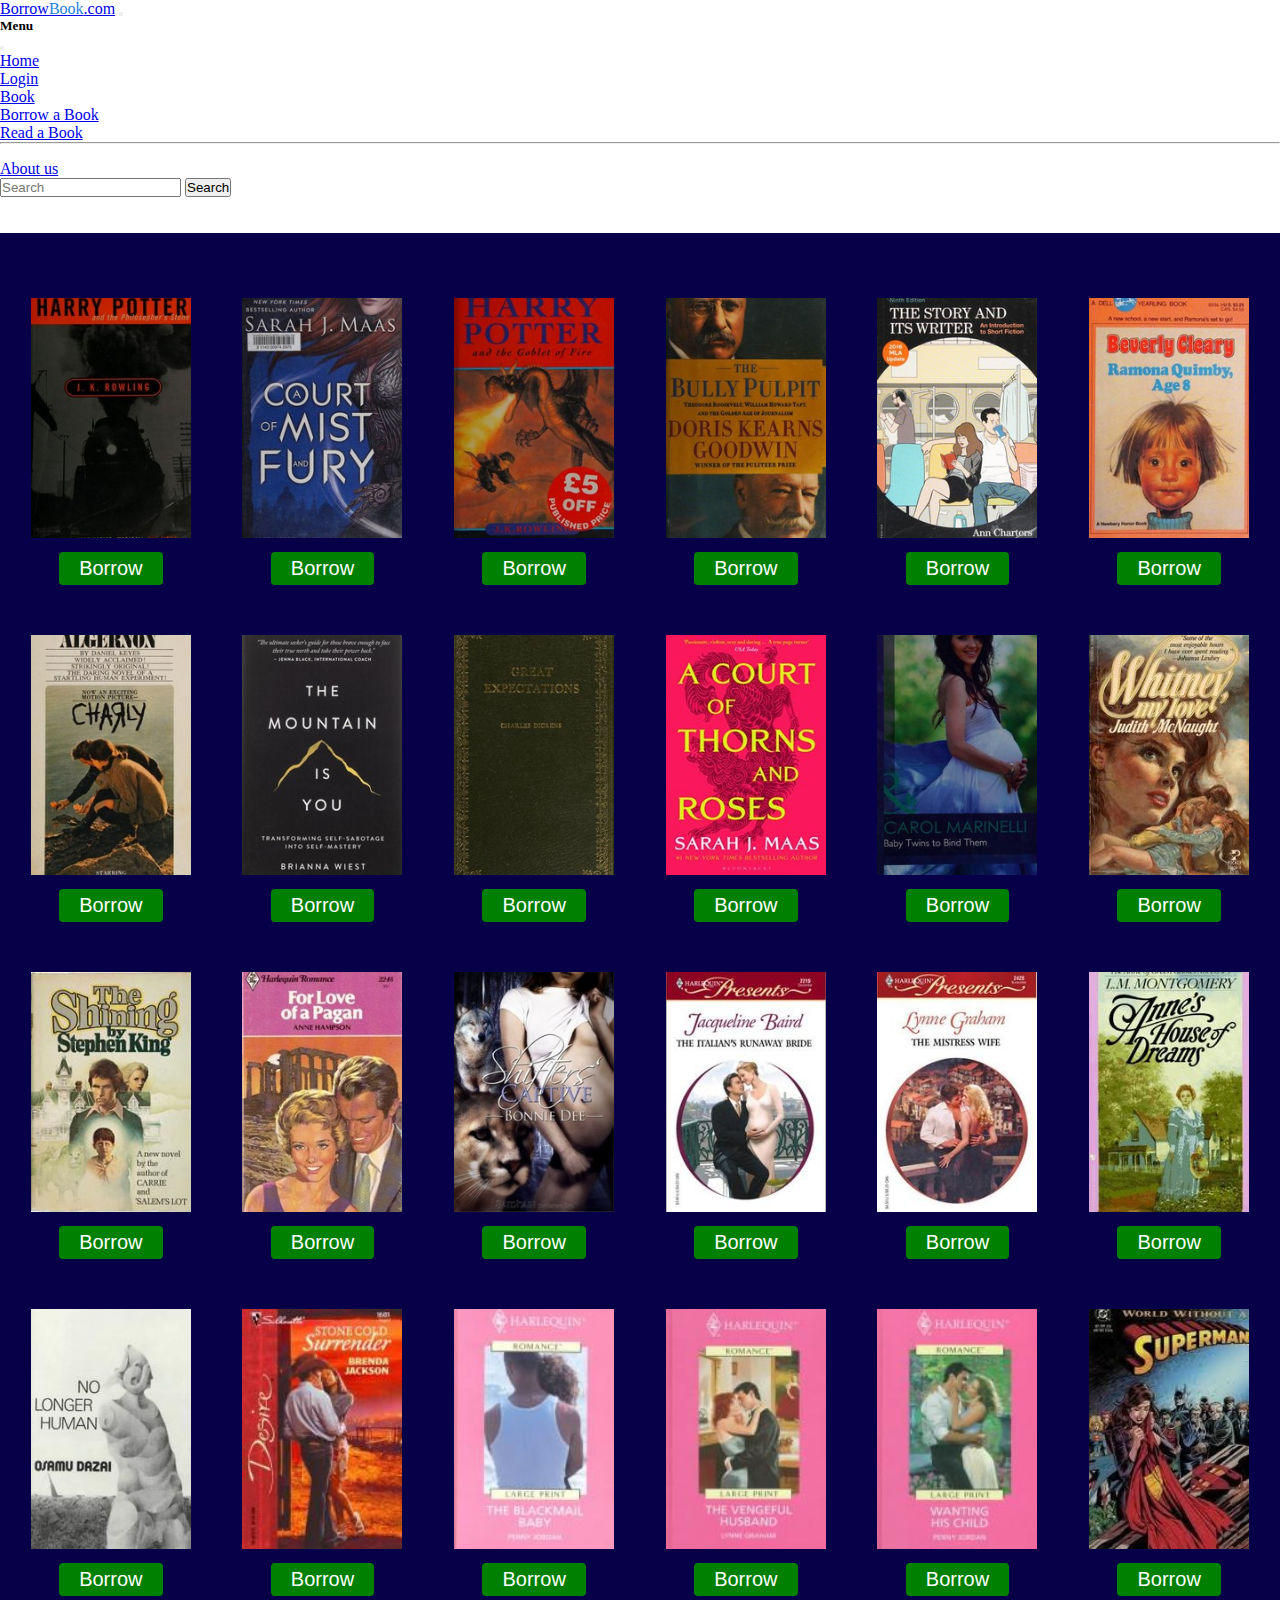
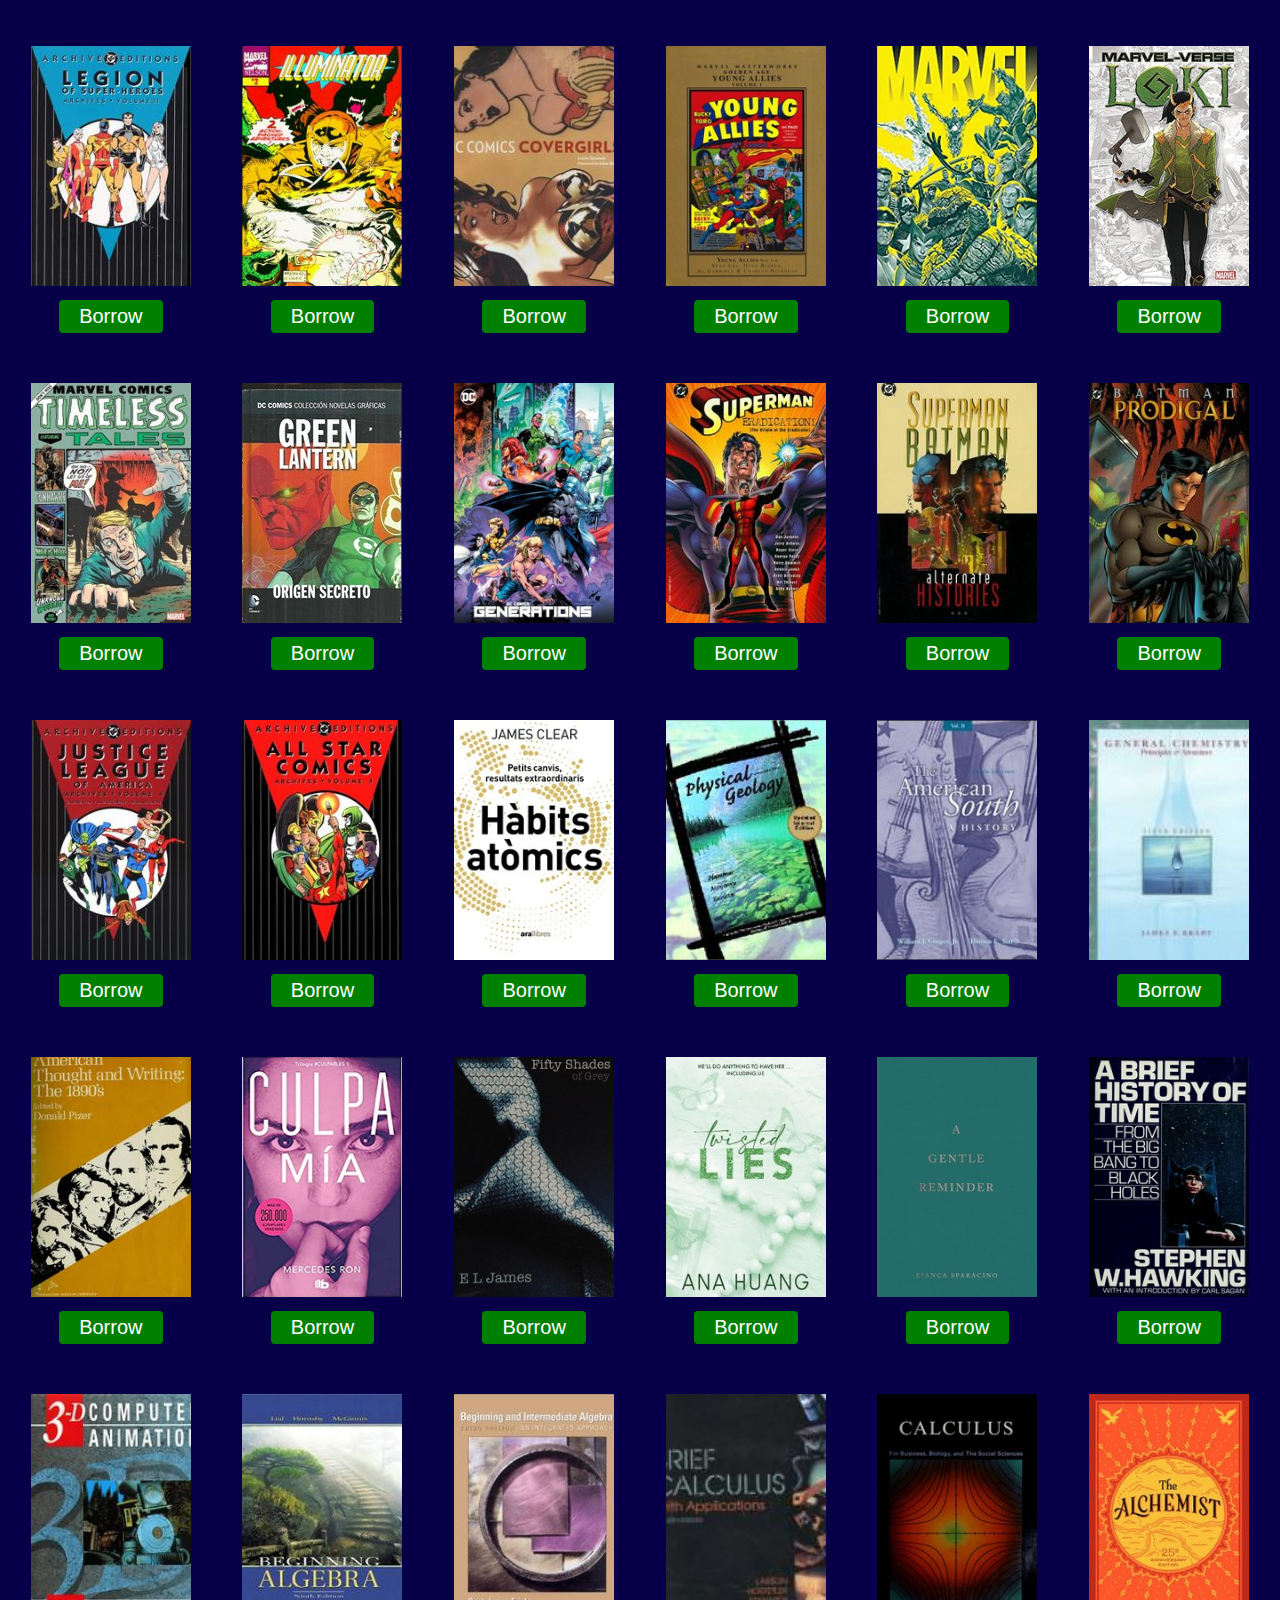
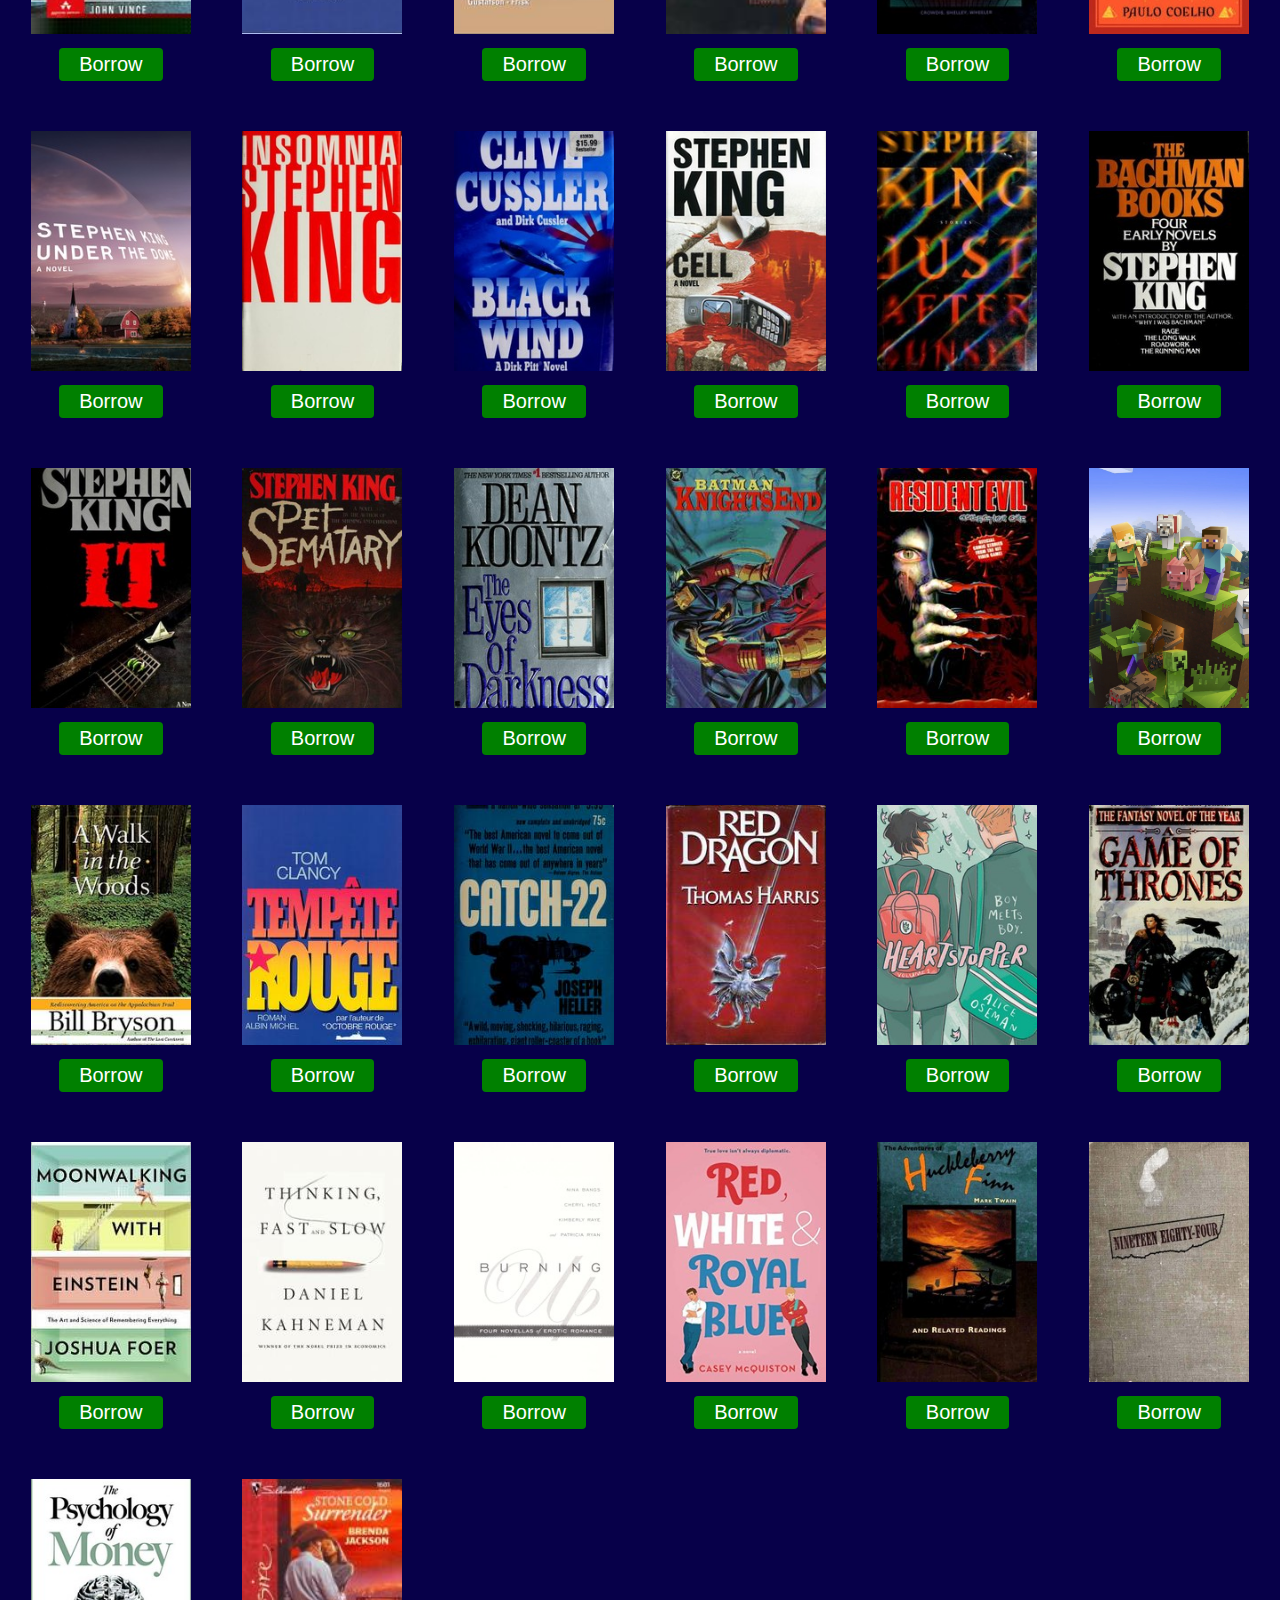
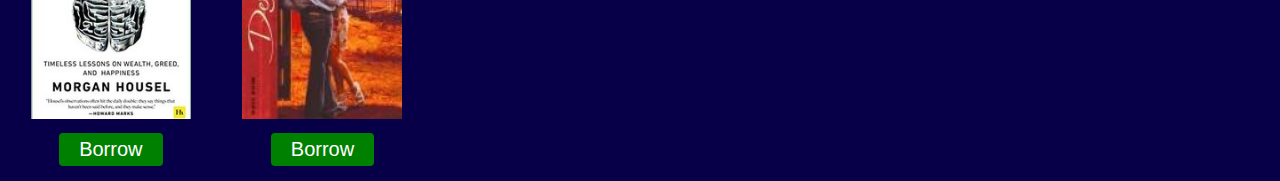
<file: allbook.html>
<!DOCTYPE html>
<html lang="en">
<head>
    <meta charset="UTF-8">
    <meta http-equiv="X-UA-Compatible" content="IE=edge">
    <meta name="viewport" content="width=device-width, initial-scale=1.0">
    <title>Booklist</title>
    <link rel="stylesheet" href="CSS/allbook.css">
    <link href="https://cdn.jsdelivr.net/npm/bootstrap@5.2.3/dist/css/bootstrap.min.css" rel="stylesheet" integrity="sha384-rbsA2VBKQhggwzxH7pPCaAqO46MgnOM80zW1RWuH61DGLwZJEdK2Kadq2F9CUG65" crossorigin="anonymous">
</head>
<body>
    <div>
        <nav class="navbar navbar-dark bg-dark fixed-top">
            <div class="container-fluid">
              <a class="navbar-brand" href="index.html">Borrow<span>Book</span>.com</a>
              <button class="navbar-toggler" type="button" data-bs-toggle="offcanvas" data-bs-target="#offcanvasDarkNavbar" aria-controls="offcanvasDarkNavbar">
                <span class="navbar-toggler-icon"></span>
              </button>
              <div class="offcanvas offcanvas-end text-bg-dark" tabindex="-1" id="offcanvasDarkNavbar" aria-labelledby="offcanvasDarkNavbarLabel">
                <div class="offcanvas-header">
                  <h5 class="offcanvas-title" id="offcanvasDarkNavbarLabel">Menu</h5>
                  <button type="button" class="btn-close btn-close-white" data-bs-dismiss="offcanvas" aria-label="Close"></button>
                </div>
                <div class="offcanvas-body">
                  <ul class="navbar-nav justify-content-end flex-grow-1 pe-3">
                    <li class="nav-item">
                      <a class="nav-link active" aria-current="page" href="index.html">Home</a>
                    </li>
                    <li class="nav-item">
                      <a class="nav-link" href="login.html">Login</a>
                    </li>
                    <li class="nav-item dropdown">
                      <a class="nav-link dropdown-toggle" href="#" role="button" data-bs-toggle="dropdown" aria-expanded="false">
                        Book
                      </a>
                      <ul class="dropdown-menu dropdown-menu-dark">
                        <li><a class="dropdown-item" href="allbook.html">Borrow a Book</a></li>
                        <li><a class="dropdown-item" href="allbook.html">Read a Book</a></li>
                        <li>
                          <hr class="dropdown-divider">
                        </li>
                        <li><a class="dropdown-item" href="studentlist.html">About us</a></li>
                      </ul>
                    </li>
                  </ul>
                  <form class="d-flex mt-3" role="search">
                    <input class="form-control me-2" type="search" placeholder="Search" aria-label="Search">
                    <button class="btn btn-success" type="submit">Search</button>
                  </form>
                </div>
              </div>
            </div>
          </nav>
        </div>
            <!--Navbar-->
            <!--Navabr-->
            <br><br>
<section class="items">
     <div class="item">
        <img src="img/books/Based  (1).jpg" alt="">
        <a href="booking.html"><button>Borrow</button></a>
     </div>

     <div class="item">
        <img src="img/books/Based  (10).jpg" alt="">
        <a href="booking.html"><button>Borrow</button></a>
     </div>

     <div class="item">
        <img src="img/books/Based  (2).jpg" alt="">
        <a href="booking.html"><button>Borrow</button></a>
     </div>

     <div class="item">
        <img src="img/books/Based  (3).jpg "alt="">
        <a href="booking.html"><button>Borrow</button></a>
     </div>

     <div class="item">
        <img src="img/books/Based  (4).jpg">
        <a href="booking.html"><button>Borrow</button></a>
     </div>

     <div class="item">
        <img src="img/books/Based  (5).jpg"  alt="">
        <a href="booking.html"><button>Borrow</button></a>
     </div>
 
     <div class="item">
        <img src="img/books/Based  (6).jpg" alt="">
        <a href="booking.html"><button>Borrow</button></a>
     </div>
 
     <div class="item">
        <img src="img/books/Based  (7).jpg" alt="">
        <a href="booking.html"><button>Borrow</button></a>
     </div>
 
     <div class="item">
        <img src="img/books/Based  (8).jpg" alt="">
        <a href="booking.html"><button>Borrow</button></a>
     </div>
 
     <div class="item">
        <img src="img/books/Based  (9).jpg" alt="">
        <a href="booking.html"><button>Borrow</button></a>
     </div>

     <div class="item">
        <img src="img/books/Romance (1).jpg" alt="">
        <a href="booking.html"><button>Borrow</button></a>
     </div>

     <div class="item">
        <img src="img/books/Romance (10).jpg" alt="">
        <a href="booking.html"><button>Borrow</button></a>
     </div>

     <div class="item">
        <img src="img/books/Romance (11).jpg" alt="">
        <a href="booking.html"><button>Borrow</button></a>
     </div>

     <div class="item">
        <img src="img/books/Romance (12).jpg" alt="">
        <a href="booking.html"><button>Borrow</button></a>
     </div>

     <div class="item">
        <img src="img/books/Romance (13).jpg" alt="">
        <a href="booking.html"><button>Borrow</button></a>
     </div>

     <div class="item">
        <img src="img/books/Romance (2).jpg" alt="">
        <a href="booking.html"><button>Borrow</button></a>
     </div>
 
     <div class="item">
        <img src="img/books/Romance (3).jpg" alt="">
        <a href="booking.html"><button>Borrow</button></a>
     </div>
 
     <div class="item">
        <img src="img/books/Romance (4).jpg" alt="">
        <a href="booking.html"><button>Borrow</button></a>
     </div>
 
     <div class="item">
        <img src="img/books/Romance (5).jpg" alt="">
        <a href="booking.html"><button>Borrow</button></a>
     </div>
 
     <div class="item">
        <img src="img/books/Romance (6).jpg" alt="">
        <a href="booking.html"><button>Borrow</button></a>
     </div>

     <div class="item">
        <img src="img/books/Romance (7).jpg" alt="">
        <a href="booking.html"><button>Borrow</button></a>
     </div>

     <div class="item">
        <img src="img/books/Romance (8).jpg" alt="">
        <a href="booking.html"><button>Borrow</button></a>
     </div>

     <div class="item">
        <img src="img/books/Romance (9).jpg" alt="">
        <a href="booking.html"><button>Borrow</button></a>
     </div>

     <div class="item">
        <img src="img/books/Comics (1).jpg" alt="">
        <a href="booking.html"><button>Borrow</button></a>
     </div>

     <div class="item">
        <img src="img/books/Comics (10).jpg" alt="">
        <a href="booking.html"><button>Borrow</button></a>
     </div>

     <div class="item">
        <img src="img/books/Comics (11).jpg" alt="">
        <a href="booking.html"><button>Borrow</button></a>
     </div>
 
     <div class="item">
        <img src="img/books/Comics (12).jpg" alt="">
        <a href="booking.html"><button>Borrow</button></a>
     </div>
 
     <div class="item">
        <img src="img/books/Comics (13).jpg" alt="">
        <a href="booking.html"><button>Borrow</button></a>
     </div>
 
     <div class="item">
        <img src="img/books/Comics (14).jpg" alt="">
        <a href="booking.html"><button>Borrow</button></a>
     </div>
 
     <div class="item">
        <img src="img/books/Comics (15).jpg" alt="">
        <a href="booking.html"><button>Borrow</button></a>
     </div>

     <div class="item">
        <img src="img/books/Comics (2).jpg" alt="">
        <a href="booking.html"><button>Borrow</button></a>
     </div>

     <div class="item">
        <img src="img/books/Comics (3).jpg" alt="">
        <a href="booking.html"><button>Borrow</button></a>
     </div>

     <div class="item">
        <img src="img/books/Comics (4).jpg" alt="">
        <a href="booking.html"><button>Borrow</button></a>
     </div>

     <div class="item">
        <img src="img/books/Comics (5).jpg" alt="">
        <a href="booking.html"><button>Borrow</button></a>
     </div>

     <div class="item">
        <img src="img/books/Comics (6).jpg "alt="">
        <a href="booking.html"><button>Borrow</button></a>
     </div>

     <div class="item">
        <img src="img/books/Comics (7).jpg" alt="">
        <a href="booking.html"><button>Borrow</button></a>
     </div>
 
     <div class="item">
        <img src="img/books/Comics (8).jpg" alt="">
        <a href="booking.html"><button>Borrow</button></a>
     </div>
 
     <div class="item">
        <img src="img/books/Comics (9).jpg" alt="">
        <a href="booking.html"><button>Borrow</button></a>
     </div>
 
     <div class="item">
        <img src="img/books/Classic (1).jpg" alt="">
        <a href="booking.html"><button>Borrow</button></a>
     </div>
 
     <div class="item">
        <img src="img/books/Classic (2).jpg" alt="">
        <a href="booking.html"><button>Borrow</button></a>
     </div>

     <div class="item">
        <img src="img/books/Classic (3).jpg" alt="">
        <a href="booking.html"><button>Borrow</button></a>
     </div>

     <div class="item">
        <img src="img/books/Classic (4).jpg" alt="">
        <a href="booking.html"><button>Borrow</button></a>
     </div>

     <div class="item">
        <img src="img/books/Classic (5).jpg" alt="">
        <a href="booking.html"><button>Borrow</button></a>
     </div>

     <div class="item">
        <img src="img/books/Classic (6).jpg" alt="">
        <a href="booking.html"><button>Borrow</button></a>
     </div>

     <div class="item">
        <img src="img/books/Classic (7).jpg" alt="">
        <a href="booking.html"><button>Borrow</button></a>
     </div>

     <div class="item">
        <img src="img/books/Classic (8).jpg" alt="">
        <a href="booking.html"><button>Borrow</button></a>
     </div>
 
     <div class="item">
        <img src="img/books/Classic (9).jpg" alt="">
        <a href="booking.html"><button>Borrow</button></a>
     </div>
 
     <div class="item">
        <img src="img/books/Textbook (1).jpg "alt="">
        <a href="booking.html"><button>Borrow</button></a>
     </div>
 
     <div class="item">
        <img src="img/books/Textbook (2).jpg" alt="">
        <a href="booking.html"><button>Borrow</button></a>
     </div>
 
     <div class="item">
        <img src="img/books/Textbook (3).jpg "alt="">
        <a href="booking.html"><button>Borrow</button></a>
     </div>

     <div class="item">
        <img src="img/books/Textbook (4).jpg" alt="">
        <a href="booking.html"><button>Borrow</button></a>
     </div>

     <div class="item">
        <img src="img/books/Textbook (5).jpg" alt="">
        <a href="booking.html"><button>Borrow</button></a>
     </div>

     <div class="item">
        <img src="img/books/Textbook (6).jpg" alt="">
        <a href="booking.html"><button>Borrow</button></a>
     </div>

     <div class="item">
        <img src="img/books/Textbook (7).jpg" alt="">
        <a href="booking.html"><button>Borrow</button></a>
     </div>

     <div class="item">
        <img src="img/books/Thriller (1).jpg" alt="">
        <a href="booking.html"><button>Borrow</button></a>
     </div>

     <div class="item">
        <img src="img/books/Thriller (10).jpg" alt="">
        <a href="booking.html"><button>Borrow</button></a>
     </div>
 
     <div class="item">
        <img src="img/books/Thriller (11).jpg" alt="">
        <a href="booking.html"><button>Borrow</button></a>
     </div>
 
     <div class="item">
        <img src="img/books/Thriller (2).jpg "alt="">
        <a href="booking.html"><button>Borrow</button></a>
     </div>
 
     <div class="item">
        <img src="img/books/Thriller (3).jpg" alt="">
        <a href="booking.html"><button>Borrow</button></a>
     </div>
 
     <div class="item">
        <img src="img/books/Thriller (4).jpg" alt="">
        <a href="booking.html"><button>Borrow</button></a>
     </div>

     <div class="item">
        <img src="img/books/Thriller (5).jpg" alt="">
        <a href="booking.html"><button>Borrow</button></a>
     </div>

     <div class="item">
        <img src="img/books/Thriller (6).jpg" alt="">
        <a href="booking.html"><button>Borrow</button></a>
     </div>

     <div class="item">
        <img src="img/books/Thriller (7).jpg" alt="">
        <a href="booking.html"><button>Borrow</button></a>
     </div>

     <div class="item">
        <img src="img/books/Thriller (8).jpg" alt="">
        <a href="booking.html"><button>Borrow</button></a>
     </div>

     <div class="item">
        <img src="img/books/Thriller (9).jpg" alt="">
        <a href="booking.html"><button>Borrow</button></a>
     </div>

     <div class="item">
        <img src="img/books/Trending (1).jpg" alt="">
        <a href="booking.html"><button>Borrow</button></a>
     </div>
 
     <div class="item">
        <img src="img/books/Trending (2).jpg" alt="">
        <a href="booking.html"><button>Borrow</button></a>
     </div>
 
     <div class="item">
        <img src="img/books/Trending (3).jpg"alt="">
        <a href="booking.html"><button>Borrow</button></a>
     </div>
 
     <div class="item">
        <img src="img/books/Trending (4).jpg" alt="">
        <a href="booking.html"><button>Borrow</button></a>
     </div>
 
     <div class="item">
        <img src="img/books/Trending (5).jpg" alt="">
        <a href="booking.html"><button>Borrow</button></a>
     </div>

     <div class="item">
        <img src="img/books/Trending (6).jpg" alt="">
        <a href="booking.html"><button>Borrow</button></a>
     </div>

     <div class="item">
        <img src="img/books/Trending (7).jpg" alt="">
        <a href="booking.html"><button>Borrow</button></a>
     </div>

     <div class="item">
        <img src="img/books/Others (1).jpg" alt="">
        <a href="booking.html"><button>Borrow</button></a>
     </div>

     <div class="item">
        <img src="img/books/Others (2).jpg" alt="">
        <a href="booking.html"><button>Borrow</button></a>
     </div>

     <div class="item">
        <img src="img/books/Others (3).jpg "alt="">
        <a href="booking.html"><button>Borrow</button></a>
     </div>

     <div class="item">
        <img src="img/books/Others (4).jpg" alt="">
        <a href="booking.html"><button>Borrow</button></a>
     </div>
 
     <div class="item">
        <img src="img/books/Others (5).jpg" alt="">
        <a href="booking.html"><button>Borrow</button></a>
     </div>
 
     <div class="item">
        <img src="img/books/Others (6).jpg"alt="">
        <a href="booking.html"><button>Borrow</button></a>
     </div>
 
     <div class="item">
        <img src="img/books/Others (7).jpg" alt="">
        <a href="booking.html"><button>Borrow</button></a>
     </div>
 
     <div class="item">
        <img src="img/books/Romance (6).jpg" alt="">
        <a href="booking.html"><button>Borrow</button></a>
     </div>
</section>

   





<script src="https://cdn.jsdelivr.net/npm/bootstrap@5.2.3/dist/js/bootstrap.bundle.min.js" integrity="sha384-kenU1KFdBIe4zVF0s0G1M5b4hcpxyD9F7jL+jjXkk+Q2h455rYXK/7HAuoJl+0I4" crossorigin="anonymous"></script>
</body>
</html>
</file>
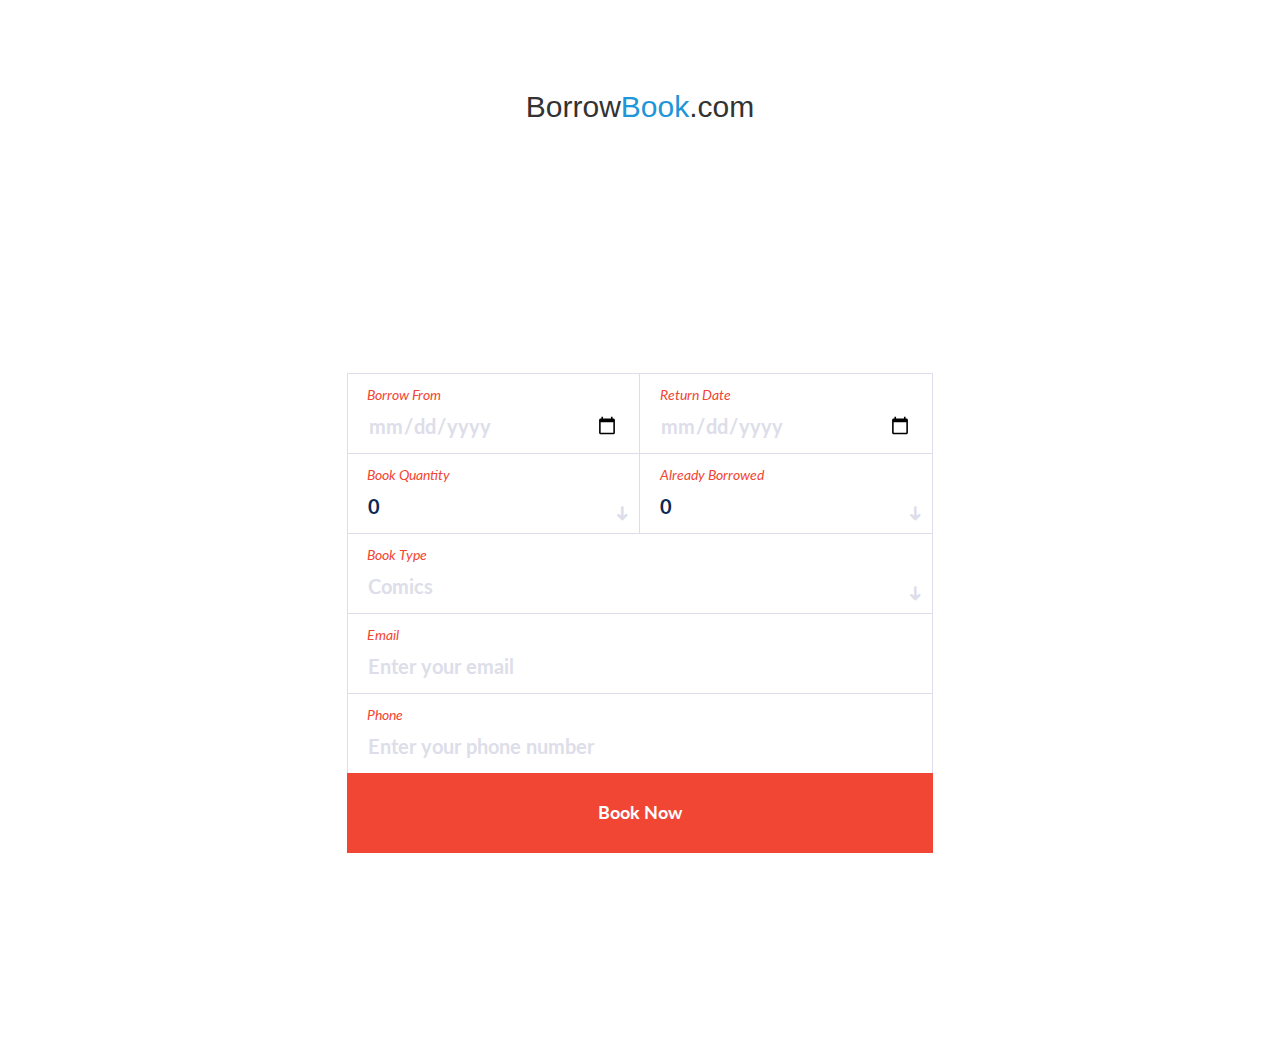
<file: booking.html>
<!DOCTYPE html>
<html lang="en">
<head>
    <meta charset="UTF-8">
    <meta name="viewport" content="width=device-width, initial-scale=1.0">
    <title>BorrowBook</title>
  <!-- Google font -->
	<link href="https://fonts.googleapis.com/css?family=Lato:400,400i,700" rel="stylesheet">

	<!-- Bootstrap -->
	<link type="text/css" rel="stylesheet" href="CSS/bootstrap.min.css" />

	<!-- Custom stlylesheet -->
	<link type="text/css" rel="stylesheet" href="CSS/booking.css" />

</head>
<body> <br><br>
    <h2>Borrow<span>Book</span>.com</h2>
    <div id="booking" class="section">
		<div class="section-center">
			<div class="container">
				<div class="row">
					<div class="booking-form">
						<form>
							<div class="row no-margin">
								<div class="col-sm-6">
									<div class="form-group">
										<span class="form-label">Borrow From</span>
										<input class="form-control" type="date" required>
									</div>
								</div>
								<div class="col-sm-6">
									<div class="form-group">
										<span class="form-label">Return Date</span>
										<input class="form-control" type="date" required>
									</div>
								</div>
							</div>
							<div class="row no-margin">
								<div class="col-sm-6">
									<div class="form-group">
										<span class="form-label">Book Quantity</span>
										<select class="form-control">
											<option>0</option>
											<option>1</option>
											<option>2</option>
                                            <option>3</option>
                                            <option>4</option>
                                            <option>5</option>
                                            <option>6</option>
                                            <option>7</option>
										</select>
										<span class="select-arrow"></span>
									</div>
								</div>
								<div class="col-sm-6">
									<div class="form-group">
										<span class="form-label">Already Borrowed</span>
										<select class="form-control">
											<option>0</option>
											<option>1</option>
											<option>2</option>
                                            <option>3</option>
                                            <option>4</option>
                                            <option>5</option>
                                            <option>6</option>
                                            <option>7</option>
										</select>
										<span class="select-arrow"></span>
									</div>
								</div>
							</div>
							<div class="form-group">
								<span class="form-label">Book Type</span>
								<select class="form-control" required>
									<option value="" selected hidden>Comics </option>
									<option>Romance</option>
									<option>Comics</option>
                                    <option>Kids</option>
									<option>Religious</option>
                                    <option>Textbook</option>
									<option>Horror</option>
                                    <option>Thriller</option>
									<option>Classic</option>
								</select>
								<span class="select-arrow"></span>
							</div>
							<div class="form-group">
								<span class="form-label">Email</span>
								<input class="form-control" type="email" placeholder="Enter your email">
							</div>
							<div class="form-group">
								<span class="form-label">Phone</span>
								<input class="form-control" type="tel" placeholder="Enter your phone number">
							</div>
							<div class="form-btn">
								<button class="submit-btn">Book Now</button>
							</div>
						</form>
					</div>
				</div>
			</div>
		</div>
	</div>
















    <script src="https://cdn.jsdelivr.net/npm/bootstrap@5.2.3/dist/js/bootstrap.bundle.min.js" integrity="sha384-kenU1KFdBIe4zVF0s0G1M5b4hcpxyD9F7jL+jjXkk+Q2h455rYXK/7HAuoJl+0I4" crossorigin="anonymous"></script>
</body>
</html>
</file>
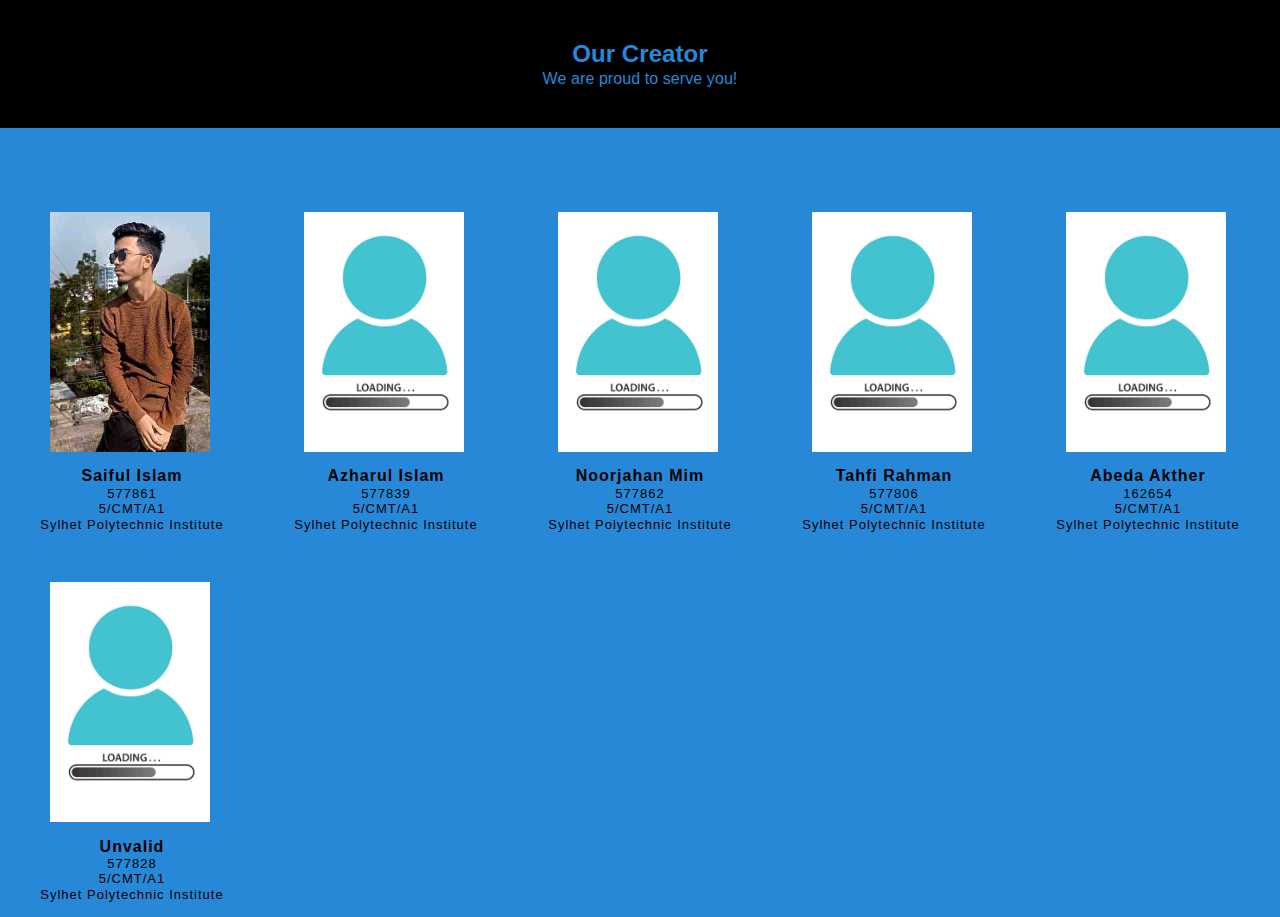
<file: studentlist.html>
<!DOCTYPE html>
<html lang="en">
<head>
    <meta charset="UTF-8">
    <meta http-equiv="X-UA-Compatible" content="IE=edge">
    <meta name="viewport" content="width=device-width, initial-scale=1.0">
    <title>Student List</title>
    <link rel="stylesheet" href="CSS/studentlist.css">
    <link rel="stylesheet" href="CSS/stylesheet.css">
    <link href="https://cdn.jsdelivr.net/npm/bootstrap@5.2.3/dist/css/bootstrap.min.css" rel="stylesheet" integrity="sha384-rbsA2VBKQhggwzxH7pPCaAqO46MgnOM80zW1RWuH61DGLwZJEdK2Kadq2F9CUG65" crossorigin="anonymous">
</head>
<body>
     <div class="student-heading">
         <h2>Our Creator</h2>
         <p>We are proud to serve you!</p>
     </div>
     <br>
     
     <section class="items">
        <div class="item">
           <img src="Icon/profile (1).jpg" alt="">
           <h5>Saiful Islam</h5>
           <p>577861<br>5/CMT/A1<br>Sylhet Polytechnic Institute</p>
        </div>
   
        <div class="item">
           <img src="Icon/images (2).png" alt="">
           <h5>Azharul Islam</h5>
           <p>577839<br>5/CMT/A1<br>Sylhet Polytechnic Institute</p>
        </div>
   
        <div class="item">
           <img src="Icon/images (2).png" alt="">
           <h5>Noorjahan Mim</h5>
           <p>577862<br>5/CMT/A1<br>Sylhet Polytechnic Institute</p>
        </div>
   
        <div class="item">
           <img src="Icon/images (2).png "alt="">
           <h5>Tahfi Rahman</h5>
           <p>577806<br>5/CMT/A1<br>Sylhet Polytechnic Institute</p>
        </div>
   
        <div class="item">
           <img src="Icon/images (2).png">
           <h5>Abeda Akther</h5>
           <p>162654<br>5/CMT/A1<br>Sylhet Polytechnic Institute</p>
        </div>

        <div class="item">
         <img src="Icon/images (2).png">
         <h5>Unvalid</h5>
         <p>577828<br>5/CMT/A1<br>Sylhet Polytechnic Institute</p>
      </div>
    </section>




    <script src="https://cdn.jsdelivr.net/npm/bootstrap@5.2.3/dist/js/bootstrap.bundle.min.js" integrity="sha384-kenU1KFdBIe4zVF0s0G1M5b4hcpxyD9F7jL+jjXkk+Q2h455rYXK/7HAuoJl+0I4" crossorigin="anonymous"></script>
</body>
</html>
</file>
<file: CSS/allbook.css>
*{
    margin: 0%;
    padding: 0%;
    box-sizing: border-box;
}


section{
    background-color: rgb(7, 0, 73);
}

.navbar-brand span{
   color: rgb(28, 128, 223);
}

section div a{
    text-decoration: none;
}

.items{
    display: grid;
    grid-template-columns: repeat(6, 1fr);
    padding: 15px 10px;
    grid-column-gap:10px ;
    justify-items: center;
}


.item img{
    width: 180px;
    height: 300px;
    object-fit: cover;
    cursor: pointer;
    border: 9px rgb(255, 255, 255);
    transition: 0.2s ease;
    padding: 10px 10px;
    padding-top: 50px;
}


.item img:hover{
    transform: scale(1.04);
}

.item h4{
    padding: 5px;
    text-align: center;
}

.item button{
    padding: 5px 20px;
    border: none;
    outline: none;
    background-color: green;
    color: white;
    cursor: pointer;
    border-radius: 4px;
    font-size: 20px;
    display: block;
    margin: 0 auto;
    transition: 0.2s all;
}

.item button:hover{
    transform: scale(1.04);
}


@media screen and (max-width: 1000px) {
    .items{
        grid-template-columns:repeat(4, 1fr);
    }
}

@media screen and (max-width: 600px) {
    .items{
        grid-template-columns:repeat(2, 1fr);
    }
}


@media screen and (max-width:390px) {
    .items{
        grid-template-columns:repeat(1, 1fr);
    }
}
</file>
<file: CSS/booking.css>
body h2{
    text-align: center;
    padding: 30px;
    font-family: 'Trebuchet MS', 'Lucida Sans Unicode', 'Lucida Grande', 'Lucida Sans', Arial, sans-serif;

}

body span{
    color: #2095d8;
}

.section {
	position: relative;
	height: 100vh;
}

.section .section-center {
	position: absolute;
	top: 50%;
	left: 0;
	right: 0;
	-webkit-transform: translateY(-50%);
	transform: translateY(-50%);
}

#booking {
	font-family: 'Lato', sans-serif;
}

.booking-form {
	max-width: 586px;
	width: 100%;
	margin: auto;
}

.booking-form .form-group {
	position: relative;
	margin-bottom: 0px;
}

.booking-form>form .row.no-margin {
	margin-right: 0px;
	margin-left: 0px;
}

.booking-form>form .row.no-margin [class*="col-"] {
	padding-right: 0px;
	padding-left: 0px;
}

.booking-form .form-control {
	background-color: #fff;
	height: 80px;
	padding: 25px 20px 0px;
	border-radius: 0px;
	-webkit-box-shadow: none;
	box-shadow: none;
	color: #0e2753;
	border: 1px solid #dddee9;
	border-bottom: 0px;
	font-size: 20px;
	font-weight: 700;
	-webkit-transition: 0.2s all;
	transition: 0.2s all;
}

.booking-form [class*="col-"]+[class*="col-"] .form-group .form-control {
	border-left: 0px;
}

.booking-form .form-control::-webkit-input-placeholder {
	color: #dddee9;
}

.booking-form .form-control:-ms-input-placeholder {
	color: #dddee9;
}

.booking-form .form-control::placeholder {
	color: #dddee9;
}

.booking-form .form-control:focus {
	background: #f9f9f9;
	-webkit-box-shadow: none;
	box-shadow: none;
}

.booking-form input[type="date"].form-control:invalid {
	color: #dddee9;
}

.booking-form select.form-control {
	-webkit-appearance: none;
	-moz-appearance: none;
	appearance: none;
}

.booking-form select.form-control:invalid {
	color: #dddee9;
}

.booking-form select.form-control option {
	color: #0e2753;
}

.booking-form select.form-control+.select-arrow {
	position: absolute;
	right: 0px;
	bottom: 4px;
	width: 32px;
	line-height: 32px;
	height: 32px;
	text-align: center;
	pointer-events: none;
	color: #dddee9;
	font-size: 20px;
}

.booking-form select.form-control+.select-arrow:after {
	content: '\279C';
	display: block;
	-webkit-transform: rotate(90deg);
	transform: rotate(90deg);
}

.booking-form .form-label {
	position: absolute;
	left: 20px;
	top: 10px;
	color: #f14634;
	font-weight: 400;
	line-height: 24px;
	font-style: italic;
	height: 24px;
	font-size: 14px;
}

.booking-form .submit-btn {
	color: #fff;
	background-color: #f14634;
	font-weight: 700;
	height: 80px;
	font-size: 18px;
	text-transform: capitalize;
	border: none;
	width: 100%;
}

@media only screen and (max-width: 767px) {
	.booking-form [class*="col-"]+[class*="col-"] .form-group .form-control {
		border-left: 1px solid #dddee9;
	}
}
</file>
<file: CSS/studentlist.css>
*{
    margin: 0%;
    padding: 0%;
    box-sizing: border-box;
}


body{
    background-color: rgb(39, 136, 216);
}




.student-heading {
    text-align: center;
    color: rgb(39, 136, 216);
    padding: 40px ;
    background-color: black;
    
}


.items{
    display: grid;
    grid-template-columns: repeat(5, 1fr);
    padding: 15px 10px;
    grid-column-gap:10px ;
    justify-items: center;
}

.item img{
    width: 180px;
    height: 300px;
    object-fit: cover;
    cursor: pointer;
    transition: 0.2s ease;
    padding: 10px 10px;
    padding-top: 50px;
}


.item h5 {
    text-align: center;
    font-size: medium;
    font-family: Verdana, Geneva, Tahoma, sans-serif;
    letter-spacing: 1px;
}

.item p {
    text-align: center;
    font-size: small;
    font-family: Verdana, Geneva, Tahoma, sans-serif;
    letter-spacing: 1px;
}

.item img:hover{
    transform: scale(1.04);
}

.item h4{
    padding: 5px;
    text-align: center;
}

.item button{
    padding: 5px 20px;
    border: none;
    outline: none;
    background-color: green;
    color: white;
    cursor: pointer;
    border-radius: 4px;
    font-size: 20px;
    display: block;
    margin: 0 auto;
    transition: 0.2s all;
}

.item button:hover{
    transform: scale(1.04);
}


@media screen and (max-width: 1000px) {
    .items{
        grid-template-columns:repeat(4, 1fr);
    }
}

@media screen and (max-width: 600px) {
    .items{
        grid-template-columns:repeat(2, 1fr);
    }
}


@media screen and (max-width:390px) {
    .items{
        grid-template-columns:repeat(1, 1fr);
    }
}
</file>
<file: CSS/stylesheet.css>
*{
    margin: 0%;
    padding: 0%;
}

body{
  height: 100vh;
}

.navbar-brand span{
  color: rgb(28, 128, 223);
}



/* Carosal */
/* GLOBAL VARIABLES */
:root {
  --font: "Roboto", sans-serif;
  --fontOrigin: 1rem;     /* 16px */
  --fontSmall: 0.625em;   /* 10px */
  --fontMedium: 0.875em;  /* 14px */
  --fontNormal: 1em;      /* 16px */
  --fontLarge:  1.375em;  /* 22px */
  --fontLight: 100;
  --fontRegular: 400;
  --speed: 0.65s;
}

@keyframes zoom {
  from {
    object-position: 0 50%;
  }
  to {
    object-position: 100% 50%;
  }
}

@keyframes blur {
  from {
    -webkit-transform: scale(1, 1);
    transform: scale(1, 1);
  }
  to {
    -webkit-transform: scale(1.5, 1.5);
    transform: scale(2, 2);
  }
}

* {
  border: 0;
  margin: 0;
  padding: 0;
  box-sizing: border-box;
}

body {
  font-family: var(--font);
  font-weight: var(--fontOrigin);
  font-size: 1rem;
  line-height: 1.2;
  letter-spacing: 0.005rem;
  -webkit-font-smoothing: subpixel-antialiased;
  font-smoothing: subpixel-antialiased;
}

.wrapper {
  display: grid;
  grid-template-columns: repeat( auto-fit, 1fr );
  grid-template-rows: auto;
  grid-template-areas:
    "menu menu menu"
    ". card .";
  width: 100vw;
  min-height: 100vh;
  padding-top: 40px;
  padding-bottom: 40px;
}

.menu {
  grid-area: menu;
  align-self: end;
}

.menu h2{
  text-align: center;
}

.menu__list {
  text-align: center;
}

.menu__item {
  position: relative;
  display: inline-block;
  padding: 10px 20px;
  font-size: var(--fontMedium);
  font-weight: var(--fontRegular);
  text-transform: uppercase;
  color: #a9a9a9;
  cursor: pointer;
  -webkit-transition: all var(--speed) ease;
  transition: all var(--speed) ease;
}

.menu__item::after {
  content: "";
  display: block;
  width: 0;
  height: 2px;
  margin-top: 6px;
  background: rgba(100, 100, 250, 1);
  -webkit-transition: all var(--speed) ease;
  transition: all var(--speed) ease;
}

.menu__item:hover {
  color: rgba(150, 150, 255, 1);
}
.menu__item.active {
  color: rgba(100, 100, 250, 1);
}

.menu__item.active::after {
  width: 100%;
}

.card {
  position: relative;
  grid-area: card;
  align-self: center;
  justify-self: center;
  overflow: hidden;
  display: block;
  width: 100%;
  max-width: 650px;
  height: 400px;
  font-size: var(--fontOrigin);
  border-radius: 8px;
  box-shadow: 0 16px 60px rgba(0, 0, 0, 0.3);
  cursor: pointer;
  -webkit-transition: all var(--speed) ease;
  transition: all var(--speed) ease;
}

.card:hover {
  box-shadow: 0 40px 130px rgba(0, 0, 0, 0.6);
  -webkit-transform: scale(1.1, 1.1);
  transform: scale(1.1, 1.1);
}

.card__save {
  position: absolute;
  top: 10px;
  right: 10px;
  display: block;
  width: 35px;
  height: 35px;
  background: transparent;
  border: 0;
  opacity: 0;
  border-radius: 3px;
  -webkit-transition: all var(--speed) ease;
  transition: all var(--speed) ease;
}

.card__save:focus {
  outline: 0;
  background-color: rgba(255, 255, 255, 0);
}

.card:hover .card__save {
  opacity: 0.6;
}

.card__save i {
  font-size: 18px;
  color: rgba(255, 255, 255, 0.6);
  cursor: pointer;
  -webkit-transition: all var(--speed) ease;
  transition: all var(--speed) ease;
}

.card__save:hover i {
  color: rgba(255, 255, 255, 0.8);
}

.card__save:active,
.card__save.active {
  opacity: 1 !important;
}

.card__save:active i,
.card__save.active i {
  color: white;
}

.card__image {
  position: absolute;
  top: 0;
  left: 0;
  z-index: -1;
  overflow: hidden;
  display: block;
  width: 100%;
  height: 100%;
  pointer-events: none;
  background: linear-gradient(to bottom, rgba(0, 0, 0, 1), rgba(0, 0, 0, 0.5));
}

.card__image img {
  -webkit-transform: scale(1.3, 1.3);
  transform: scale(1.3, 1.3);
  display: block;
  width: 100%;
  height: 100%;
  object-fit: cover;
  opacity: 1;
  -webkit-transition: all var(--speed) ease;
  transition: all var(--speed) ease;
  animation-name: zoom;
  animation-duration: 30s;
  animation-direction: alternate;
  animation-timing-function: linear;
  animation-iteration-count: infinite;
}

.card:hover .card__image img {
  -webkit-transform: scale(1, 1);
  transform: scale(1, 1);
  opacity: 0.5;
}

.card__header {
  display: grid;
  width: 100%;
  height: 200px;
}

.card__profile {
  align-self: center;
  justify-self: center;
  display: block;
  overflow: hidden;
  width: 10vmax;
  height: 10vmax;
  max-width: 100px;
  max-height: 100px;
  border-radius: 50%;
}

.card__profile img {
  -webkit-transform: scale(1.5, 1.5)  translateZ(0);
  transform: scale(1.5, 1.5)  translateZ(0);
  display: block;
  width: 100%;
  height: 100%;
  object-fit: cover;
  object-position: 50% 50%;
  -webkit-filter: grayscale(50%) contrast(75%) brightness(1.3);
  filter: grayscale(50%) contrast(75%) brightness(1.3);
  -webkit-transition: all var(--speed) ease;
  transition: all var(--speed) ease;
  mix-blend-mode: normal;
  -webkit-backface-visibility: hidden;
  backface-visibility: hidden;
}

.card:hover .card__profile img {
  -webkit-transform: scale(1, 1)  translateZ(0);
  transform: scale(1, 1)  translateZ(0);
}

.card__body {
  display: grid;
  padding: 0 20px;
}

.card__name {
  align-self: center;
  justify-self: center;
  margin-bottom: 2px;
  color: white;
  font-size: var(--fontLarge);
  font-weight: var(--fontLight);
  letter-spacing: 0.1rem;
  text-align: center;
  text-transform: uppercase;
  text-shadow: 0 1px 2px rgba(0, 0, 0, 0.35);
  background: -webkit-linear-gradient(white, #a1a1a1);
  -webkit-background-clip: text;
  -webkit-text-fill-color: transparent;
  -webkit-transition: all var(--speed) ease;
  transition: all var(--speed) ease;
}

.card:hover .card__name {
  background: -webkit-linear-gradient(white, #c1c1c1);
  -webkit-background-clip: text;
  -webkit-text-fill-color: transparent;
}

.card__job {
  align-self: center;
  justify-self: center;
  display: inline-block;
  font-size: var(--fontSmall);
  font-weight: var(--fontLight);
  text-align: center;
  letter-spacing: 0.35rem;
  color: rgba(100, 130, 200, 0.45);
  -webkit-transition: all var(--speed) ease;
  transition: all var(--speed) ease;
}

.card:hover .card__job {
  color: rgba(100, 130, 200, 1);
}

.card__bio {
  position: relative;
  -webkit-transform: translateY(30%);
  transform: translateY(30%);
  display: block;
  margin: 22px 0 16px 0;
  font-size: var(--fontMedium);
  font-weight: var(--fontLight);
  /*text-shadow: 0 0.5px 1px rgba(0, 0, 0, 0.35);*/
  color: rgba(255, 255, 255, 0.65);
  opacity: 0;
  -webkit-transition: all var(--speed) ease;
  transition: all var(--speed) ease;
}

.card:hover .card__bio {
  -webkit-transform: translateY(0);
  transform: translateY(0);
  opacity: 1;
}

.card__footer {
  position: relative;
  -webkit-transform: translateY(60%);
  transform: translateY(60%);
  display: grid;
  grid-template-columns: repeat(2, 1fr);
  grid-template-areas: "date category";
  padding: 10px 20px;
  opacity: 0;
  -webkit-transition: all var(--speed) ease;
  transition: all var(--speed) ease;
}

.card:hover .card__footer {
  -webkit-transform: translateY(0);
  transform: translateY(0);
  opacity: 1;
}

.card__date {
  grid-area: date;
  display: inline-block;
  align-self: left;
  justify-self: left;
  font-size: var(--fontSmall);
  font-weight: var(--fontLight);
  text-transform: uppercase;
  text-shadow: 0 0.5px 1px rgba(0, 0, 0, 0.45);
  color: rgba(250, 250, 250, 0.4);
}

/* MODIFIERS */
.card[data-effect="blur"]:hover .card__image img {
  -webkit-filter: blur(3px);
  filter: blur(3px);
}

.card[data-effect="blur"] .card__image img {
  animation-name: blur;
}

.card[data-effect="color"]:hover {
  -webkit-transform: scale(1, 1);
  transform: scale(1, 1);
  box-shadow: 0 40px 260px rgba(255, 0, 0, 0.1), 0 40px 130px rgba(250, 100, 100, 0.2), -80px -40px 230px rgba(0, 200, 250, 0.15), 80px 40px 230px rgba(120, 120, 255, 0.15);
}

.card[data-effect="color"] .card__image {
  background: linear-gradient(to bottom, rgba(20, 20, 100, 1), rgba(255, 100, 100, 0.5))
}

.card[data-effect="color"]:hover .card__image img {
  opacity: 0.8;
}


.card[data-effect="color"]:hover .card__profile img {
  -webkit-filter: grayscale(50%) contrast(80%) brightness(1.6);
  filter: grayscale(50%) contrast(80%) brightness(1.6);
  mix-blend-mode: normal;
}


/* Book Section */

.Book-sec-title{
  color: white;
  text-align: center;
  font-family: 'Gill Sans', 'Gill Sans MT', Calibri, 'Trebuchet MS', sans-serif;
  padding: 10px;
}


/* Card */



.card1 img{
  height:200px;
  width:100%;
}

div [class^="col-"]{
  padding-left:7px;
  padding-right:7px;
}
.card1{
  transition:0.5s;
  cursor:pointer;
  background-color: #ffffff6c;
  border: 4px black;
}
.card-title{  
  font-size:15px;
  transition:1s;
  cursor:pointer;
  color: rgb(0, 0, 0);
  padding: 5px;
}
.card-title i{  
  font-size:15px;
  transition:1s;
  cursor:pointer;
  color:#ffa710
}
.card-title i:hover{
  transform: scale(1.25) rotate(100deg); 
  color:#18d4ca;
  
}
.card1:hover{
  transform: scale(1.05);
  box-shadow: 10px 10px 15px rgba(0,0,0,0.3);
}
.card-text{
  height:80px;  
  color: rgb(0, 0, 0);
  padding: 5px;
}

.card1::before, .card1::after {
  position: absolute;
  top: 0;
  right: 0;
  bottom: 0;
  left: 0;
  transform: scale3d(0, 0, 1);
  transition: transform .3s ease-out 0s;
  background: rgba(255, 255, 255, 0.1);
  content: '';
  pointer-events: none;
}
.card1::before {
  transform-origin: left top;
}
.card1::after {
  transform-origin: right bottom;
}
.card1:hover::before, .card1:hover::after, .card1:focus::before, .card1:focus::after {
  transform: scale3d(1, 1, 1);
}



/* Footer */

footer{
  background-color: black;
  padding: 10px;
  text-align: center;
  color: white;
}

footer a{
  text-decoration: none;
  color: rgb(31, 76, 199);
}
</file>
